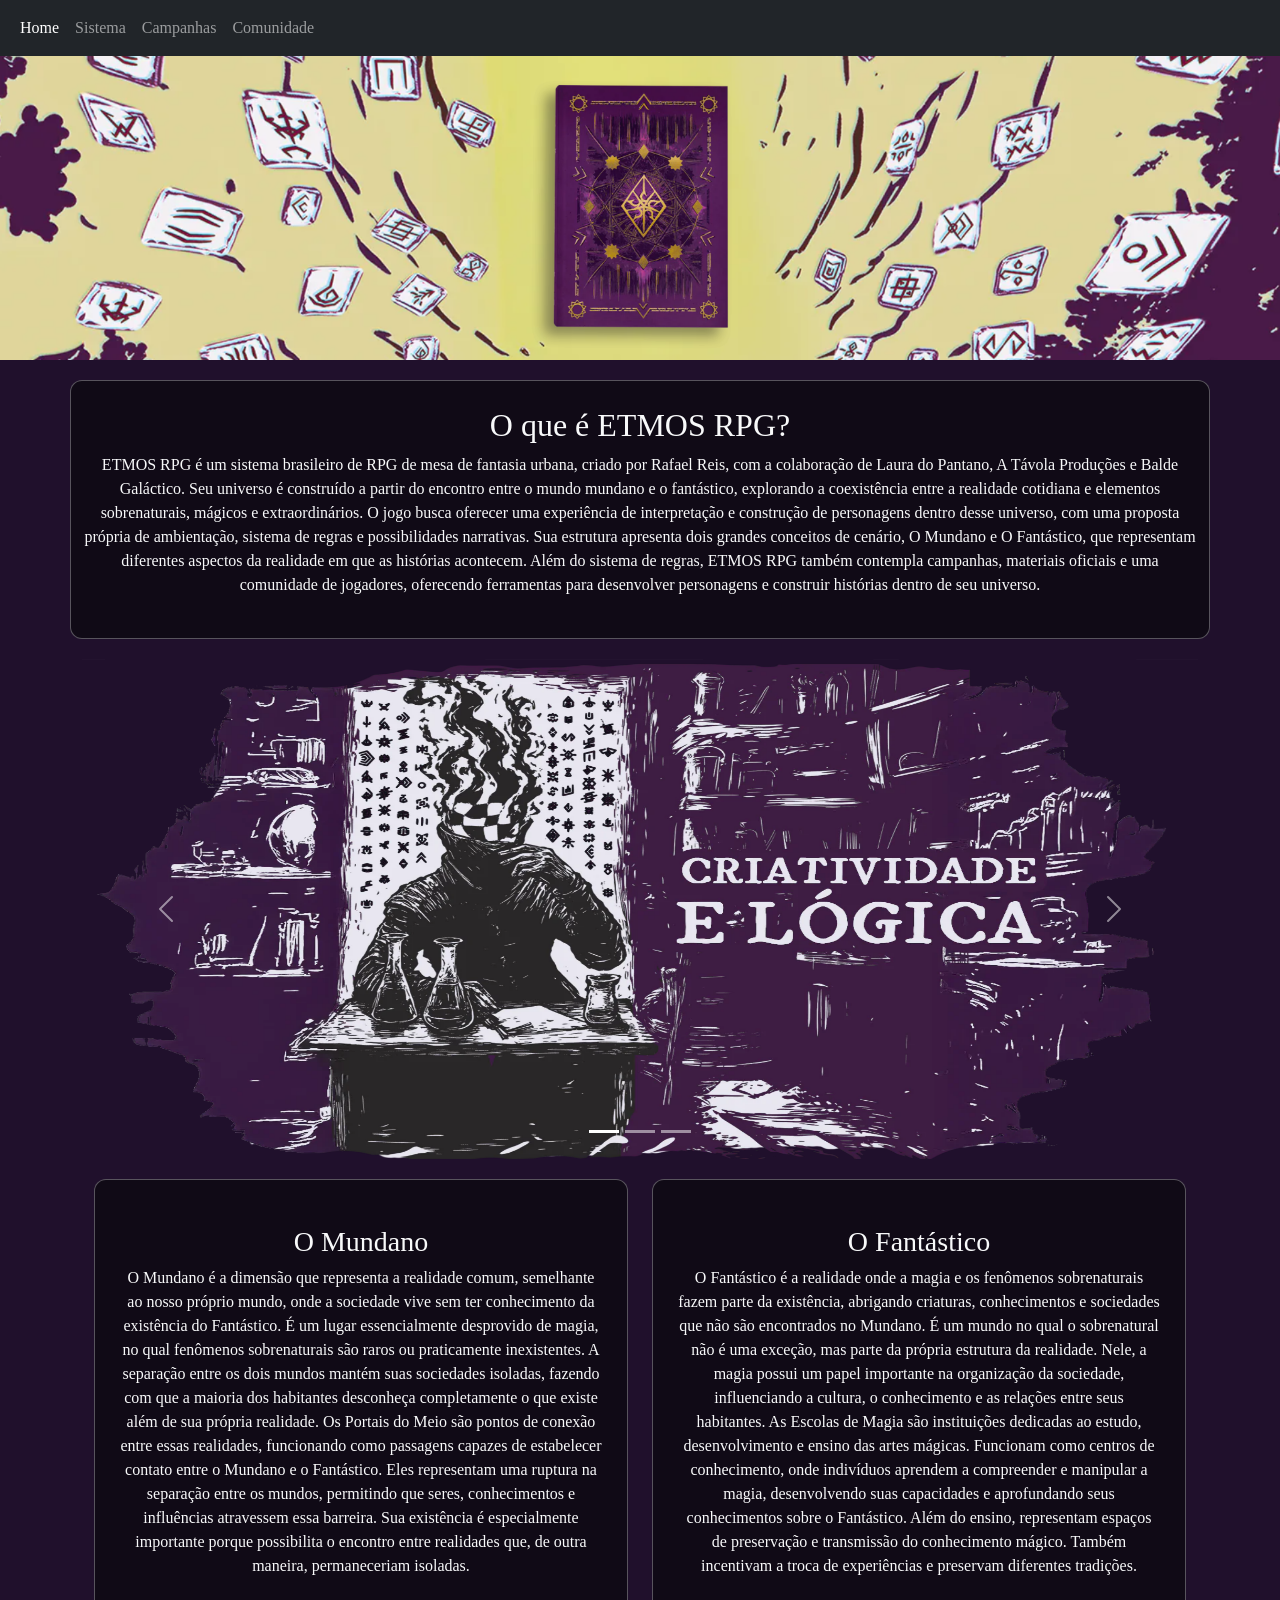
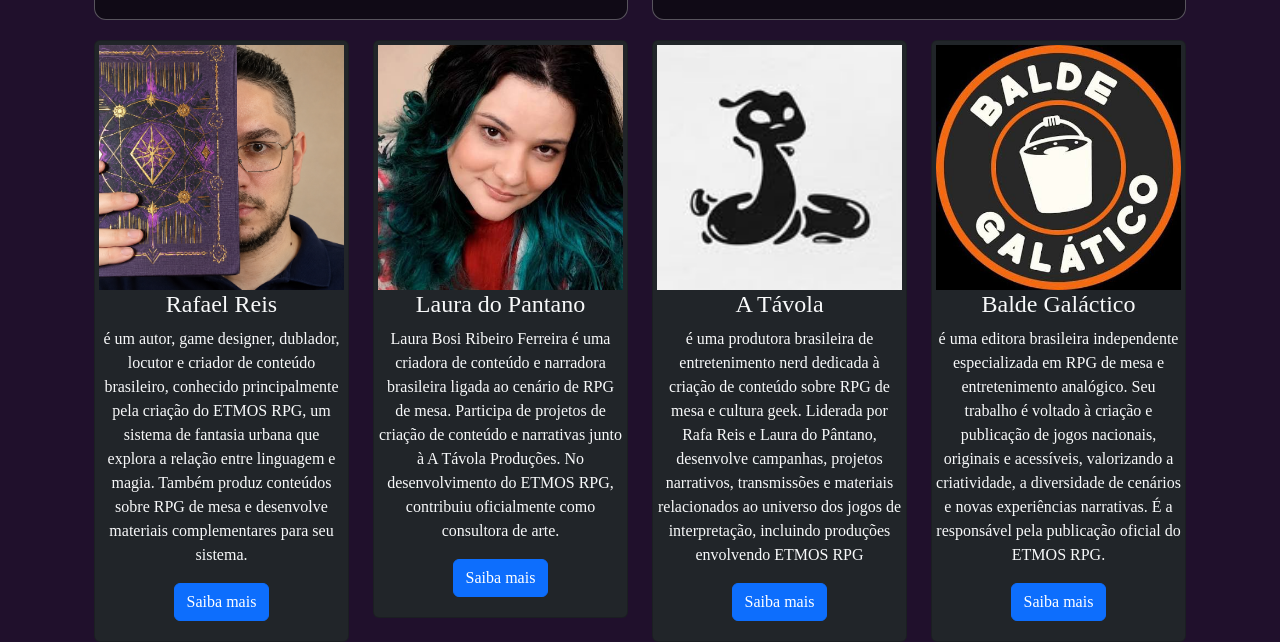
<file: index.html>
<!DOCTYPE html>
<html lang="pt-br">
<head>
    <meta charset="UTF-8">
    <meta name="viewport" content="width=device-width, initial-scale=1.0">
    <link rel="stylesheet" href="estilos.css">
    <link href="https://cdn.jsdelivr.net/npm/bootstrap@5.0.2/dist/css/bootstrap.min.css" rel="stylesheet" integrity="sha384-EVSTQN3/azprG1Anm3QDgpJLIm9Nao0Yz1ztcQTwFspd3yD65VohhpuuCOmLASjC" crossorigin="anonymous">
    <title>ETMOS RPG</title>
</head>
<body>
        <div class="row">
            <div class="col-lg-12">
                <nav class="navbar navbar-expand-lg navbar-dark bg-dark">
                <div class="container-fluid">
                    <button class="navbar-toggler" type="button" data-bs-toggle="collapse" data-bs-target="#navbarNav" aria-controls="navbarNav" aria-expanded="false" aria-label="Toggle navigation">
                    <span class="navbar-toggler-icon"></span>
                    </button>
                    <div class="collapse navbar-collapse" id="navbarNav">
                    <ul class="navbar-nav">
                        <li class="nav-item">
                        <a class="nav-link active" aria-current="page" href="index.html">Home</a>
                        </li>
                        <li class="nav-item">
                        <a class="nav-link" href="sistema.html">Sistema</a>
                        </li>
                        <li class="nav-item">
                        <a class="nav-link" href="campanhas.html">Campanhas</a>
                        </li>
                        <li class="nav-item">
                        <a class="nav-link" target="blank" href="https://linktr.ee/atavolaproducoes?utm_source=ig&utm_medium=social&utm_content=link_in_bio&fbclid=PAZXh0bgNhZW0CMTEAcGRvZgJzcnRjBmFwcF9pZA85MzY2MTk3NDMzOTI0NTkAAaflYUPdsLRmJkr8NF0t6etiafE5F44L1xxMSnUgnW7SKEpLTxV7tzcMlCrA4Q_aem_x2dKcvLzivWH_lU33C-yGw">Comunidade</a>
                        </li>
                        
                    </ul>
                    </div>
                </div>
                </nav>
            </div>
        </div>

        <div class="imagem-topo">
            <img src="img/etmos_wide.png" class="imgCentro" alt="ETMOS RPG">
        </div>

        <div class="container text-center">
        <div class="row">
            <div class="col-md-12 text-light caixa-texto">
            <div class="col-md-12 text-light">
                <h2>O que é ETMOS RPG?</h2>
                <p>ETMOS RPG é um sistema brasileiro de RPG de mesa de fantasia urbana, criado por Rafael Reis, com a colaboração de Laura do Pantano, A Távola Produções e Balde Galáctico. Seu universo é construído a partir do encontro entre o mundo mundano e o fantástico, explorando a coexistência entre a realidade cotidiana e elementos sobrenaturais, mágicos e extraordinários.
                O jogo busca oferecer uma experiência de interpretação e construção de personagens dentro desse universo, com uma proposta própria de ambientação, sistema de regras e possibilidades narrativas. Sua estrutura apresenta dois grandes conceitos de cenário, O Mundano e O Fantástico, que representam diferentes aspectos da realidade em que as histórias acontecem.
                Além do sistema de regras, ETMOS RPG também contempla campanhas, materiais oficiais e uma comunidade de jogadores, oferecendo ferramentas para desenvolver personagens e construir histórias dentro de seu universo.</p>
            </div>
            </div>
        </div>

        <div class="row">
            <div class="col-lg-12">
                <div id="carouselExampleCaptions" class="carousel slide" data-bs-ride="carousel">
                <div class="carousel-indicators">
                    <button type="button" data-bs-target="#carouselExampleCaptions" data-bs-slide-to="0" class="active" aria-current="true" aria-label="Slide 1"></button>
                    <button type="button" data-bs-target="#carouselExampleCaptions" data-bs-slide-to="1" aria-label="Slide 2"></button>
                    <button type="button" data-bs-target="#carouselExampleCaptions" data-bs-slide-to="2" aria-label="Slide 3"></button>
                </div>
                <div class="carousel-inner">
                    <div class="carousel-item active">
                    <img src="img/criatividade.webp" class="d-block w-100" alt="...">
                    </div>
                    <div class="carousel-item">
                    <img src="img/portais.webp" class="d-block w-100" alt="...">
                    </div>
                    <div class="carousel-item">
                    <img src="img/emocao.webp" class="d-block w-100" alt="...">
                    </div>
                </div>
                <button class="carousel-control-prev" type="button" data-bs-target="#carouselExampleCaptions" data-bs-slide="prev">
                    <span class="carousel-control-prev-icon" aria-hidden="true"></span>
                    <span class="visually-hidden">Previous</span>
                </button>
                <button class="carousel-control-next" type="button" data-bs-target="#carouselExampleCaptions" data-bs-slide="next">
                    <span class="carousel-control-next-icon" aria-hidden="true"></span>
                    <span class="visually-hidden">Next</span>
                </button>
                </div>
            </div>
        </div>

        <div class="container text-center text-priority">
        <div class="row">
            <div class="col-lg-6 text-light">
                <div class="col-lg-12 text-light caixa-texto">
                <h3>O Mundano</h3>
                <p>O Mundano é a dimensão que representa a realidade comum, semelhante ao nosso próprio mundo, onde a sociedade vive sem ter conhecimento da existência do Fantástico. É um lugar essencialmente desprovido de magia, no qual fenômenos sobrenaturais são raros ou praticamente inexistentes. A separação entre os dois mundos mantém suas sociedades isoladas, fazendo com que a maioria dos habitantes desconheça completamente o que existe além de sua própria realidade.
                Os Portais do Meio são pontos de conexão entre essas realidades, funcionando como passagens capazes de estabelecer contato entre o Mundano e o Fantástico. Eles representam uma ruptura na separação entre os mundos, permitindo que seres, conhecimentos e influências atravessem essa barreira. Sua existência é especialmente importante porque possibilita o encontro entre realidades que, de outra maneira, permaneceriam isoladas.</p>
                </div>
            </div>

            <div class="col-lg-6 text-light">
                <div class="col-lg-12 text-light caixa-texto">
                <h3>O Fantástico</h3>
                <p>O Fantástico é a realidade onde a magia e os fenômenos sobrenaturais fazem parte da existência, abrigando criaturas, conhecimentos e sociedades que não são encontrados no Mundano. É um mundo no qual o sobrenatural não é uma exceção, mas parte da própria estrutura da realidade. Nele, a magia possui um papel importante na organização da sociedade, influenciando a cultura, o conhecimento e as relações entre seus habitantes.
                As Escolas de Magia são instituições dedicadas ao estudo, desenvolvimento e ensino das artes mágicas. Funcionam como centros de conhecimento, onde indivíduos aprendem a compreender e manipular a magia, desenvolvendo suas capacidades e aprofundando seus conhecimentos sobre o Fantástico. Além do ensino, representam espaços de preservação e transmissão do conhecimento mágico. Também incentivam a troca de experiências e preservam diferentes tradições.</p>
                </div>
            </div>
        </div>

        <div class="row">
            <div class="col-lg-3 col-md-6">
                <div class="card img-thumbnail text-center bg-dark text-light">
                    <img src="img/rafa_reis.png">
                    <h4>Rafael Reis</h4>
                    <p>é um autor, game designer, dublador, locutor e criador de conteúdo brasileiro, conhecido principalmente pela criação do ETMOS RPG, um sistema de fantasia urbana que explora a relação entre linguagem e magia. Também produz conteúdos sobre RPG de mesa e desenvolve materiais complementares para seu sistema.</p>
                    <p><a class="btn btn-primary" target="_blank" href="https://www.instagram.com/mestrerafareis/">Saiba mais</a></p>
                </div>
            </div>

            <div class="col-lg-3 col-md-6">
                <div class="card img-thumbnail text-center bg-dark text-light">
                    <img src="img/laura_do_pantano.jpg">
                    <h4>Laura do Pantano</h4>
                    <p>Laura Bosi Ribeiro Ferreira é uma criadora de conteúdo e narradora brasileira ligada ao cenário de RPG de mesa. Participa de projetos de criação de conteúdo e narrativas junto à A Távola Produções. No desenvolvimento do ETMOS RPG, contribuiu oficialmente como consultora de arte.</p>
                    <p><a class="btn btn-primary" target="_blank" href="https://www.instagram.com/lauradopantano/">Saiba mais</a></p>
                </div>
            </div>

            <div class="col-lg-3 col-md-6">
                <div class="card img-thumbnail text-center bg-dark text-light">
                    <img src="img/tavola.jpg">
                    <h4>A Távola</h4>
                    <p>é uma produtora brasileira de entretenimento nerd dedicada à criação de conteúdo sobre RPG de mesa e cultura geek. Liderada por Rafa Reis e Laura do Pântano, desenvolve campanhas, projetos narrativos, transmissões e materiais relacionados ao universo dos jogos de interpretação, incluindo produções envolvendo ETMOS RPG</p>
                    <p><a class="btn btn-primary" target="_blank" href="https://www.instagram.com/atavolaprods/">Saiba mais</a></p>
                </div>
            </div>

            <div class="col-lg-3 col-md-6">
                <div class="card img-thumbnail text-center bg-dark text-light">
                    <img src="img/balde_galactico.jpg">
                    <h4>Balde Galáctico</h4>
                    <p>é uma editora brasileira independente especializada em RPG de mesa e entretenimento analógico. Seu trabalho é voltado à criação e publicação de jogos nacionais, originais e acessíveis, valorizando a criatividade, a diversidade de cenários e novas experiências narrativas. É a responsável pela publicação oficial do ETMOS RPG.</p>
                    <p><a class="btn btn-primary" target="_blank" href="https://www.instagram.com/baldegalactico/">Saiba mais</a></p>
                </div>
            </div>
        </div>

    </div>

    

    <script src="https://cdn.jsdelivr.net/npm/bootstrap@5.0.2/dist/js/bootstrap.bundle.min.js" integrity="sha384-MrcW6ZMFYlzcLA8Nl+NtUVF0sA7MsXsP1UyJoMp4YLEuNSfAP+JcXn/tWtIaxVXM" crossorigin="anonymous"></script>
</body>
</html>
</file>
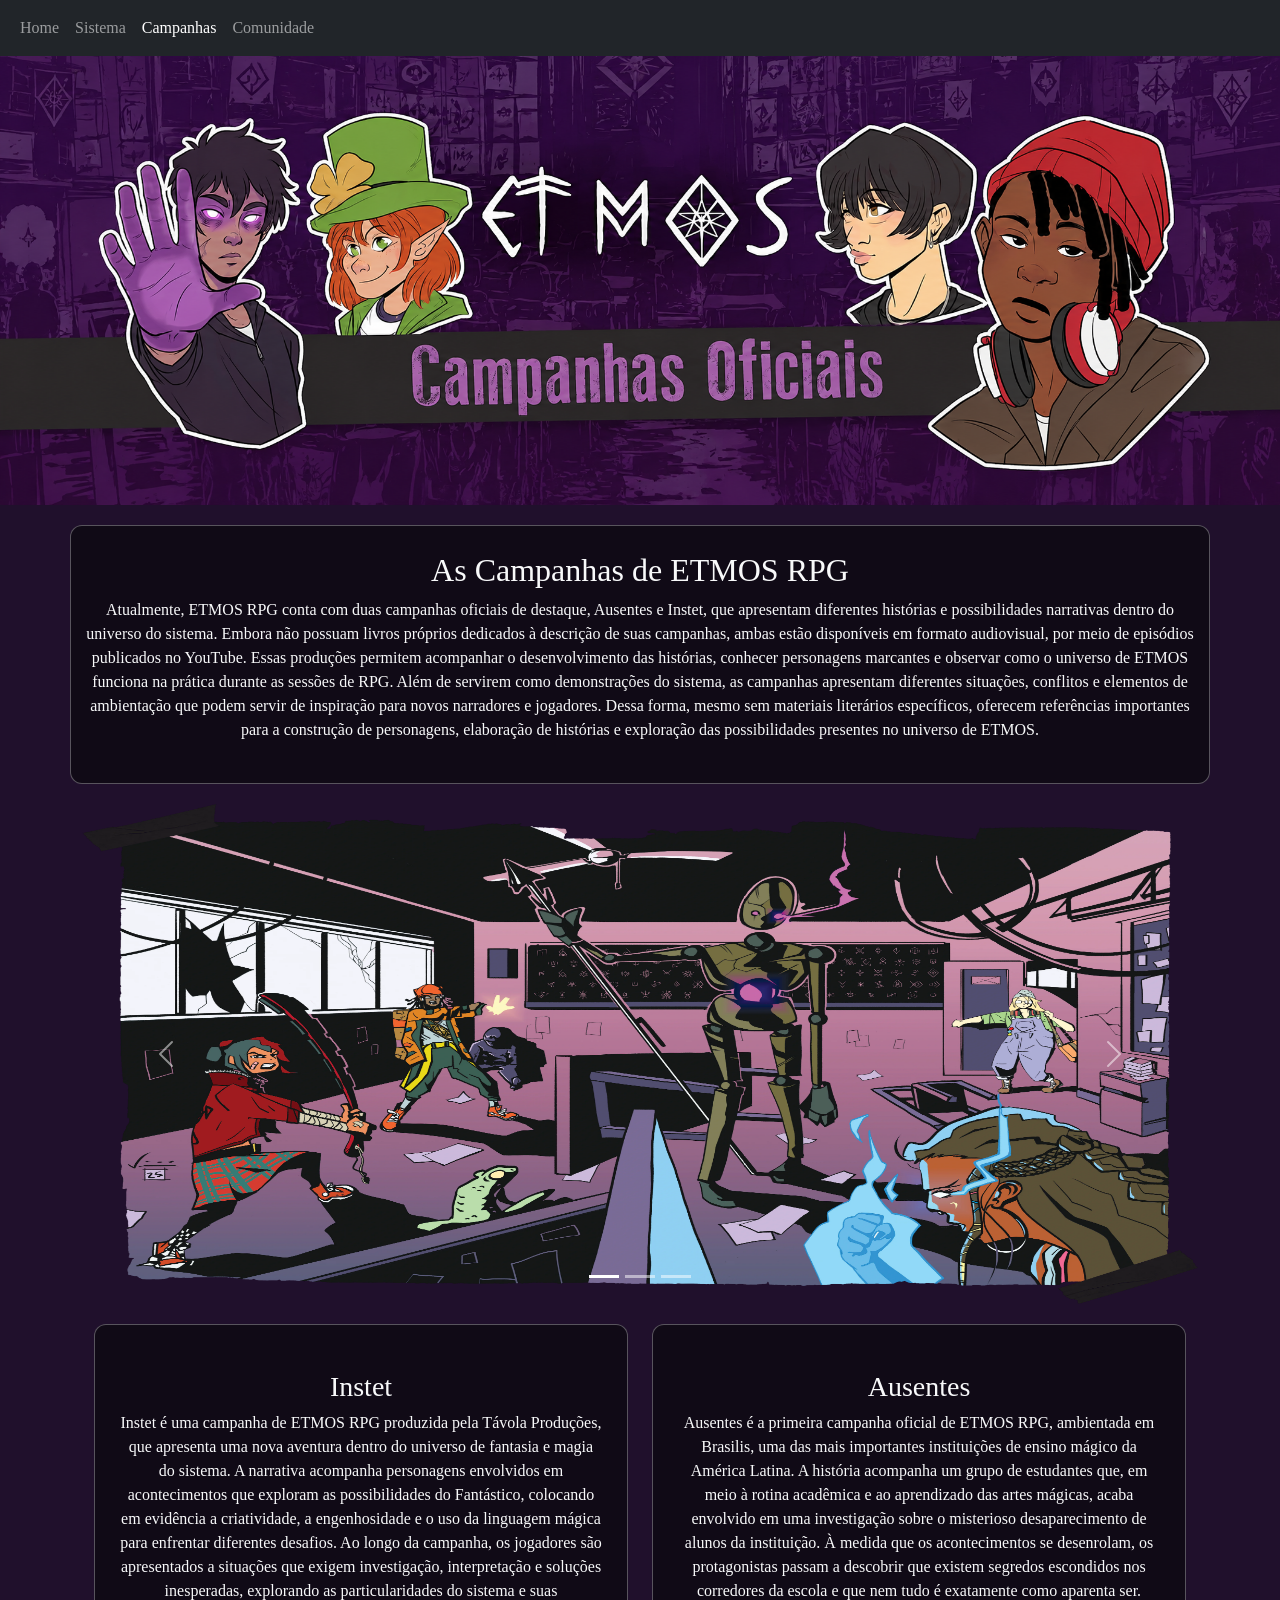
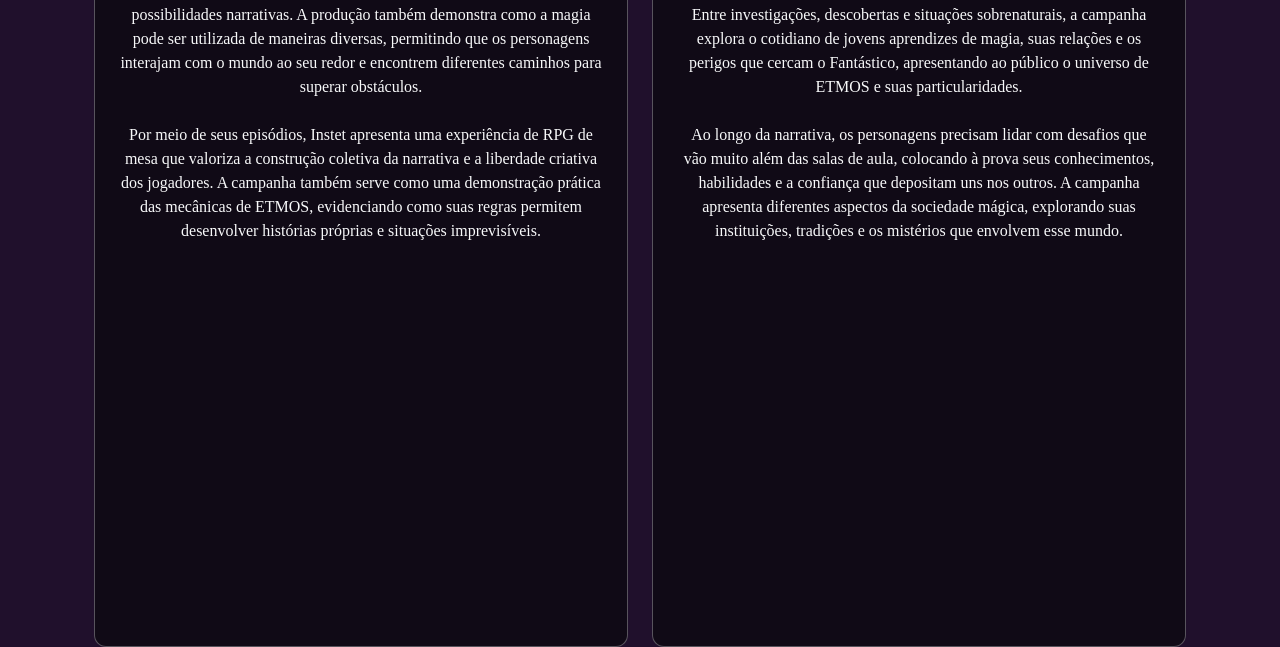
<file: campanhas.html>
<!DOCTYPE html>
<html lang="pt-br">
<head>
    <meta charset="UTF-8">
    <meta name="viewport" content="width=device-width, initial-scale=1.0">
    <link rel="stylesheet" href="estilos.css">
    <link href="https://cdn.jsdelivr.net/npm/bootstrap@5.0.2/dist/css/bootstrap.min.css" rel="stylesheet" integrity="sha384-EVSTQN3/azprG1Anm3QDgpJLIm9Nao0Yz1ztcQTwFspd3yD65VohhpuuCOmLASjC" crossorigin="anonymous">
    <title>Campanhas Oficiais</title>
</head>
<body>
        <div class="row">
            <div class="col-lg-12">
                <nav class="navbar navbar-expand-lg navbar-dark bg-dark">
                <div class="container-fluid">
                    <button class="navbar-toggler" type="button" data-bs-toggle="collapse" data-bs-target="#navbarNav" aria-controls="navbarNav" aria-expanded="false" aria-label="Toggle navigation">
                    <span class="navbar-toggler-icon"></span>
                    </button>
                    <div class="collapse navbar-collapse" id="navbarNav">
                    <ul class="navbar-nav">
                        <li class="nav-item">
                        <a class="nav-link" href="index.html">Home</a>
                        </li>
                        <li class="nav-item">
                        <a class="nav-link" href="sistema.html">Sistema</a>
                        </li>
                        <li class="nav-item">
                        <a class="nav-link active" aria-current="page" href="campanhas.html">Campanhas</a>
                        </li>
                        <li class="nav-item">
                        <a class="nav-link" target="blank" href="https://linktr.ee/atavolaproducoes?utm_source=ig&utm_medium=social&utm_content=link_in_bio&fbclid=PAZXh0bgNhZW0CMTEAcGRvZgJzcnRjBmFwcF9pZA85MzY2MTk3NDMzOTI0NTkAAaflYUPdsLRmJkr8NF0t6etiafE5F44L1xxMSnUgnW7SKEpLTxV7tzcMlCrA4Q_aem_x2dKcvLzivWH_lU33C-yGw">Comunidade</a>
                        </li>
                        
                    </ul>
                    </div>
                </div>
                </nav>
            </div>
        </div>

        <div class="imagem-topo">
            <img src="img/banner_campanhas.png" class="imgCentro" alt="ETMOS RPG">
        </div>

        <div class="container text-center">
        <div class="row">
            <div class="col-md-12 text-light caixa-texto">
            <div class="col-md-12 text-light">
                <h2>As Campanhas de ETMOS RPG</h2>
                <p>Atualmente, ETMOS RPG conta com duas campanhas oficiais de destaque, Ausentes e Instet, que apresentam diferentes histórias e possibilidades narrativas dentro do universo do sistema. Embora não possuam livros próprios dedicados à descrição de suas campanhas, ambas estão disponíveis em formato audiovisual, por meio de episódios publicados no YouTube. Essas produções permitem acompanhar o desenvolvimento das histórias, conhecer personagens marcantes e observar como o universo de ETMOS funciona na prática durante as sessões de RPG. Além de servirem como demonstrações do sistema, as campanhas apresentam diferentes situações, conflitos e elementos de ambientação que podem servir de inspiração para novos narradores e jogadores. Dessa forma, mesmo sem materiais literários específicos, oferecem referências importantes para a construção de personagens, elaboração de histórias e exploração das possibilidades presentes no universo de ETMOS.</p>
            </div>
            </div>
        </div>

        <div class="row">
            <div class="col-lg-12">
                <div id="carouselExampleCaptions" class="carousel slide" data-bs-ride="carousel">
                <div class="carousel-indicators">
                    <button type="button" data-bs-target="#carouselExampleCaptions" data-bs-slide-to="0" class="active" aria-current="true" aria-label="Slide 1"></button>
                    <button type="button" data-bs-target="#carouselExampleCaptions" data-bs-slide-to="1" aria-label="Slide 2"></button>
                    <button type="button" data-bs-target="#carouselExampleCaptions" data-bs-slide-to="2" aria-label="Slide 3"></button>
                </div>
                <div class="carousel-inner">
                    <div class="carousel-item active">
                    <img src="img/luta.webp" class="d-block w-100" alt="...">
                    </div>
                    <div class="carousel-item">
                    <img src="img/nativo_arcano.webp" class="d-block w-100" alt="...">
                    </div>
                    <div class="carousel-item">
                    <img src="img/grupo.webp" class="d-block w-100" alt="...">
                    </div>
                </div>
                <button class="carousel-control-prev" type="button" data-bs-target="#carouselExampleCaptions" data-bs-slide="prev">
                    <span class="carousel-control-prev-icon" aria-hidden="true"></span>
                    <span class="visually-hidden">Previous</span>
                </button>
                <button class="carousel-control-next" type="button" data-bs-target="#carouselExampleCaptions" data-bs-slide="next">
                    <span class="carousel-control-next-icon" aria-hidden="true"></span>
                    <span class="visually-hidden">Next</span>
                </button>
                </div>
            </div>
        </div>

        <div class="container text-center text-priority">
        <div class="row">
            <div class="col-lg-6 text-light">
                <div class="col-lg-12 text-light caixa-texto">
                <h3>Instet</h3>
                <p>Instet é uma campanha de ETMOS RPG produzida pela Távola Produções, que apresenta uma nova aventura dentro do universo de fantasia e magia do sistema. A narrativa acompanha personagens envolvidos em acontecimentos que exploram as possibilidades do Fantástico, colocando em evidência a criatividade, a engenhosidade e o uso da linguagem mágica para enfrentar diferentes desafios. Ao longo da campanha, os jogadores são apresentados a situações que exigem investigação, interpretação e soluções inesperadas, explorando as particularidades do sistema e suas possibilidades narrativas. A produção também demonstra como a magia pode ser utilizada de maneiras diversas, permitindo que os personagens interajam com o mundo ao seu redor e encontrem diferentes caminhos para superar obstáculos.
                <br><br>Por meio de seus episódios, Instet apresenta uma experiência de RPG de mesa que valoriza a construção coletiva da narrativa e a liberdade criativa dos jogadores. A campanha também serve como uma demonstração prática das mecânicas de ETMOS, evidenciando como suas regras permitem desenvolver histórias próprias e situações imprevisíveis. 
                </p>
                <iframe class="video-responsivo" width="560" height="315" src="https://www.youtube.com/embed/6I_y3oq9mxE?si=IQlzBKzbHXANs7ai" title="YouTube video player" frameborder="0" allow="accelerometer; autoplay; clipboard-write; encrypted-media; gyroscope; picture-in-picture; web-share" referrerpolicy="strict-origin-when-cross-origin" allowfullscreen></iframe>
                </div>
            </div>

            <div class="col-lg-6 text-light">
                <div class="col-lg-12 text-light caixa-texto">
                    <h3>Ausentes</h3>
                        <p>Ausentes é a primeira campanha oficial de ETMOS RPG, ambientada em Brasilis, uma das mais importantes instituições de ensino mágico da América Latina. A história acompanha um grupo de estudantes que, em meio à rotina acadêmica e ao aprendizado das artes mágicas, acaba envolvido em uma investigação sobre o misterioso desaparecimento de alunos da instituição. À medida que os acontecimentos se desenrolam, os protagonistas passam a descobrir que existem segredos escondidos nos corredores da escola e que nem tudo é exatamente como aparenta ser. Entre investigações, descobertas e situações sobrenaturais, a campanha explora o cotidiano de jovens aprendizes de magia, suas relações e os perigos que cercam o Fantástico, apresentando ao público o universo de ETMOS e suas particularidades.
                        <br><br>Ao longo da narrativa, os personagens precisam lidar com desafios que vão muito além das salas de aula, colocando à prova seus conhecimentos, habilidades e a confiança que depositam uns nos outros. A campanha apresenta diferentes aspectos da sociedade mágica, explorando suas instituições, tradições e os mistérios que envolvem esse mundo.
                        </p>
                        <iframe class="video-responsivo" width="560" height="315" src="https://www.youtube.com/embed/le3t5DXqrZ8?si=36g8q8fsLM0xEB4v" title="YouTube video player" frameborder="0" allow="accelerometer; autoplay; clipboard-write; encrypted-media; gyroscope; picture-in-picture; web-share" referrerpolicy="strict-origin-when-cross-origin" allowfullscreen></iframe>
                </div>
            </div>
        </div>
    

    <script src="https://cdn.jsdelivr.net/npm/bootstrap@5.0.2/dist/js/bootstrap.bundle.min.js" integrity="sha384-MrcW6ZMFYlzcLA8Nl+NtUVF0sA7MsXsP1UyJoMp4YLEuNSfAP+JcXn/tWtIaxVXM" crossorigin="anonymous"></script>
</body>
</html>
</file>
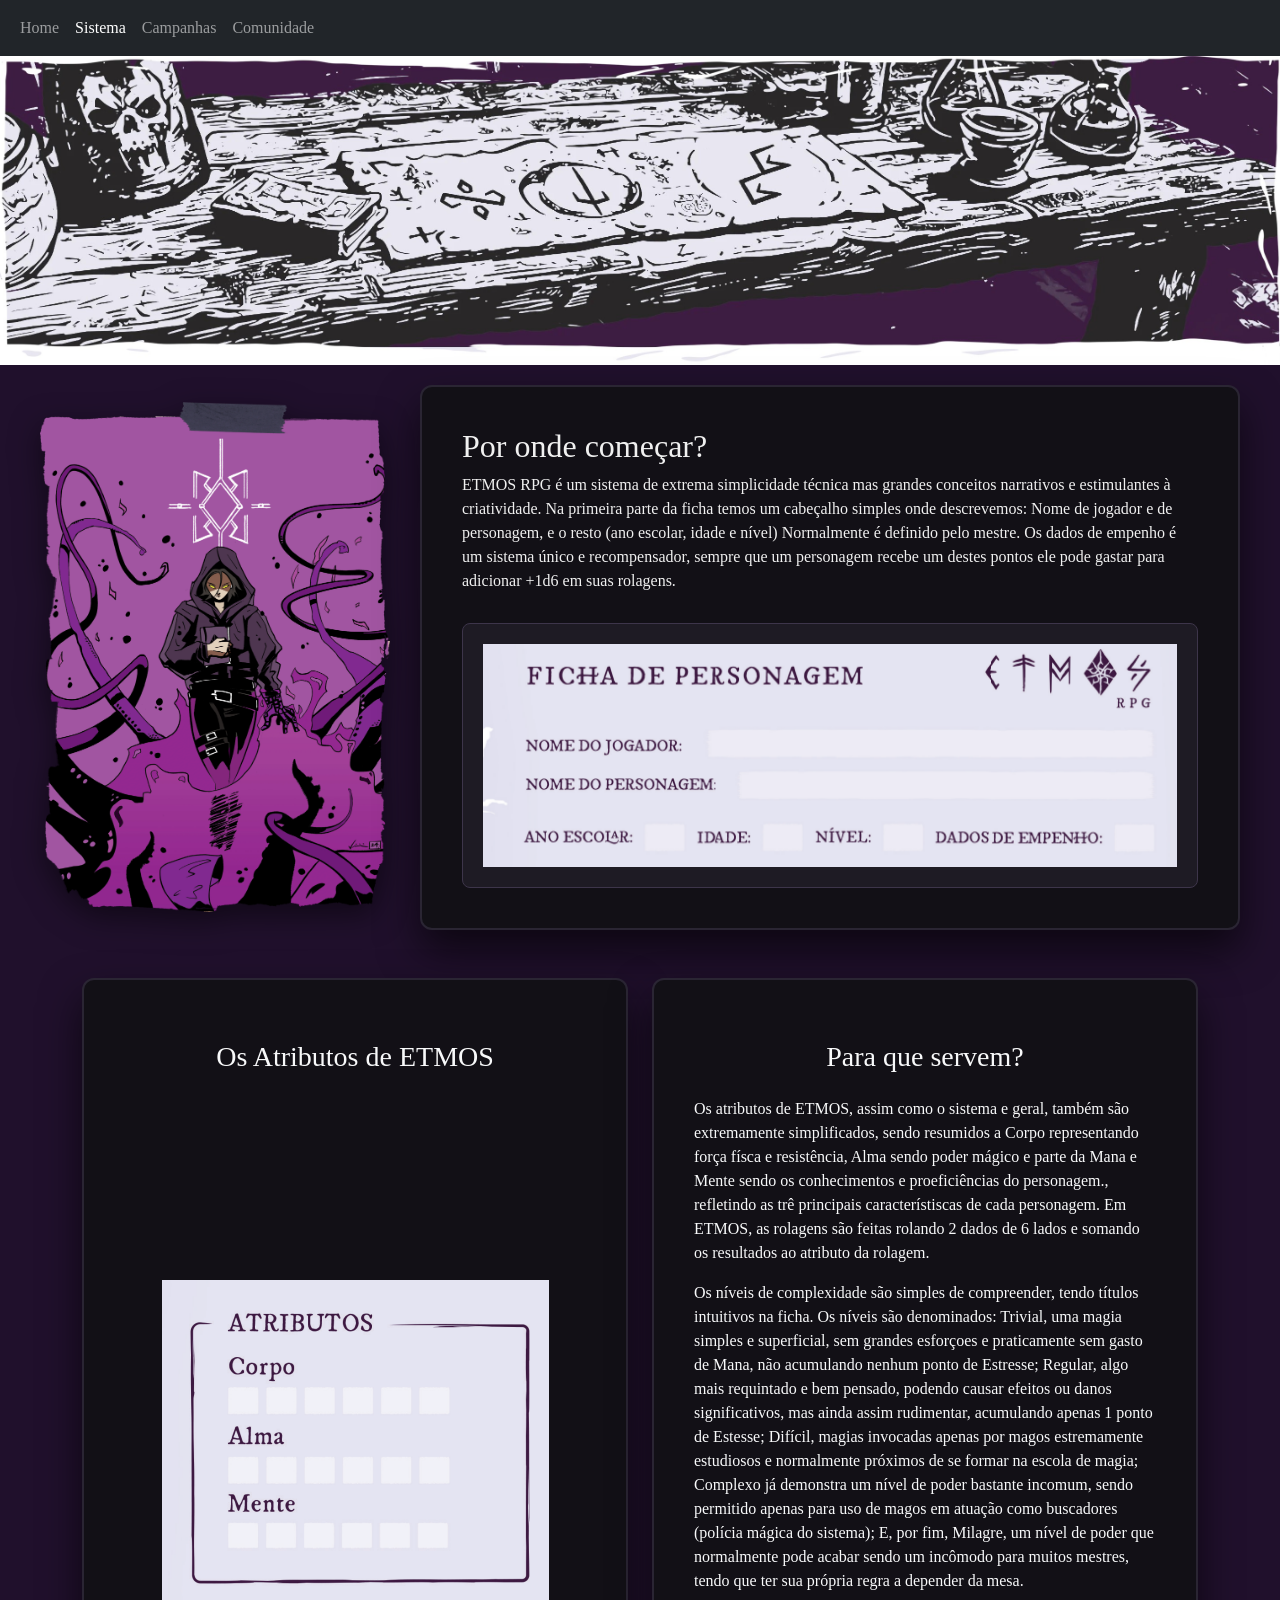
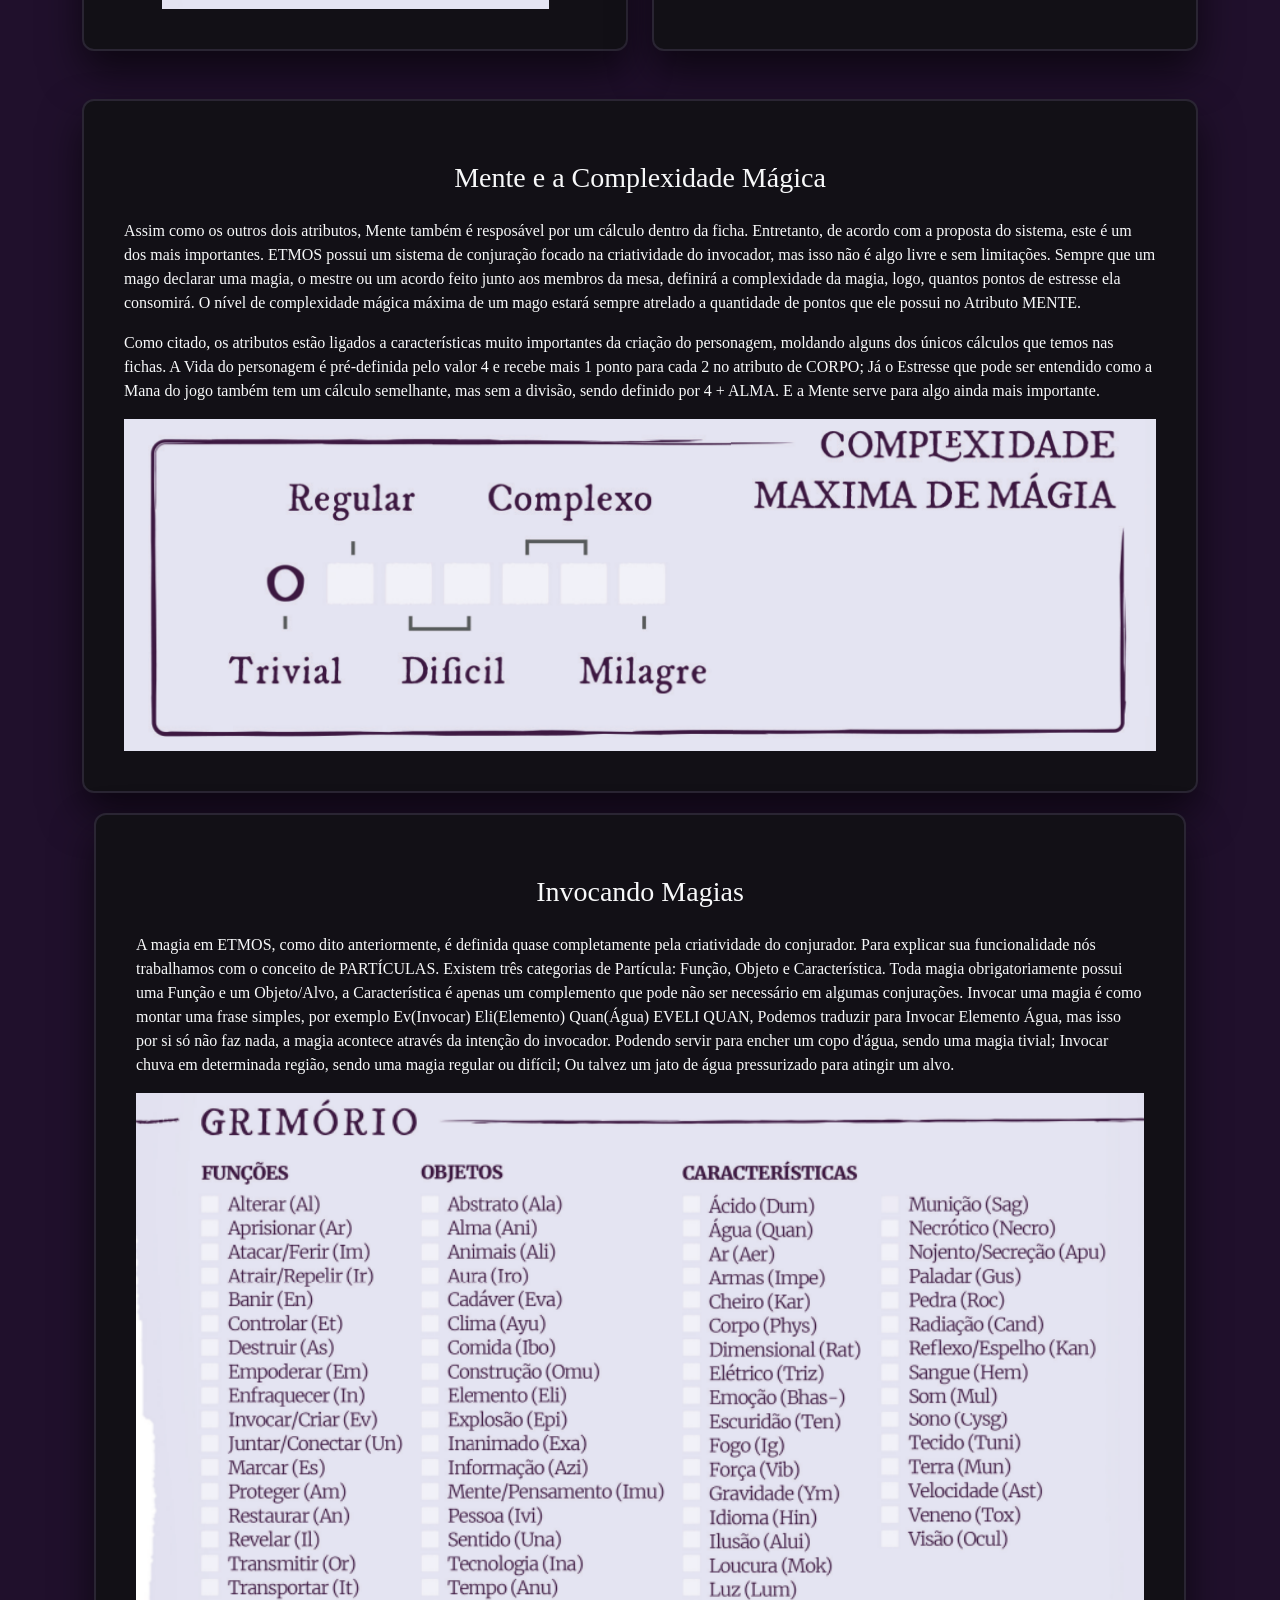
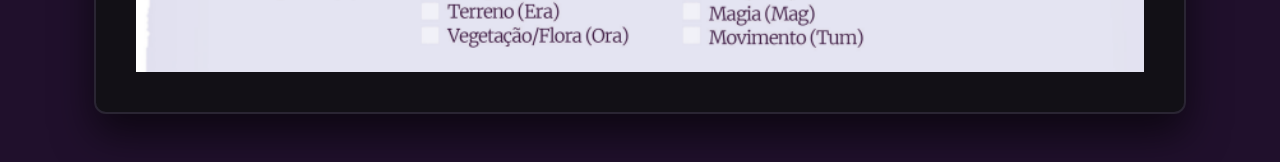
<file: sistema.html>
<!DOCTYPE html>
<html lang="pt-br">
<head>
    <meta charset="UTF-8">
    <meta name="viewport" content="width=device-width, initial-scale=1.0">
    <link rel="stylesheet" href="estilos.css">
    <link href="https://cdn.jsdelivr.net/npm/bootstrap@5.0.2/dist/css/bootstrap.min.css" rel="stylesheet" integrity="sha384-EVSTQN3/azprG1Anm3QDgpJLIm9Nao0Yz1ztcQTwFspd3yD65VohhpuuCOmLASjC" crossorigin="anonymous">
    <title>Como Jogar?</title>
</head>
<body>
        <div class="row">
            <div class="col-lg-12">
                <nav class="navbar navbar-expand-lg navbar-dark bg-dark">
                <div class="container-fluid">
                    <button class="navbar-toggler" type="button" data-bs-toggle="collapse" data-bs-target="#navbarNav" aria-controls="navbarNav" aria-expanded="false" aria-label="Toggle navigation">
                    <span class="navbar-toggler-icon"></span>
                    </button>
                    <div class="collapse navbar-collapse" id="navbarNav">
                    <ul class="navbar-nav">
                        <li class="nav-item">
                        <a class="nav-link" href="index.html">Home</a>
                        </li>
                        <li class="nav-item">
                        <a class="nav-link active" aria-current="page" href="sistema.html">Sistema</a>
                        </li>
                        <li class="nav-item">
                        <a class="nav-link" href="campanhas.html">Campanhas</a>
                        </li>
                        <li class="nav-item">
                        <a class="nav-link" target="blank" href="https://linktr.ee/atavolaproducoes?utm_source=ig&utm_medium=social&utm_content=link_in_bio&fbclid=PAZXh0bgNhZW0CMTEAcGRvZgJzcnRjBmFwcF9pZA85MzY2MTk3NDMzOTI0NTkAAaflYUPdsLRmJkr8NF0t6etiafE5F44L1xxMSnUgnW7SKEpLTxV7tzcMlCrA4Q_aem_x2dKcvLzivWH_lU33C-yGw">Comunidade</a>
                        </li>
                        
                    </ul>
                    </div>
                </div>
                </nav>
            </div>
        </div>

        <div class="imagem-topo">
            <img src="img/mesa_encantamento.jpg" class="imgCentro" alt="ETMOS RPG">
        </div>


        <div class="secao-sistema">
            <div class="coluna-bruxa">
             <img src="img/bruxa_roxa.webp" alt="Bruxa Roxa" class="img-bruxa-real">
            </div>


                <div class="caixa-conteudo">
                    <h2 class="titulo-secao">Por onde começar?</h2>
                        <p class="texto-descricao">
                            ETMOS RPG é um sistema de extrema simplicidade técnica mas grandes conceitos narrativos e estimulantes à criatividade. Na primeira parte da ficha temos um cabeçalho simples onde descrevemos: Nome de jogador e de personagem, e o resto (ano escolar, idade e nível) Normalmente é definido pelo mestre. Os dados de empenho é um sistema único e recompensador, sempre que um personagem recebe um destes pontos ele pode gastar para adicionar +1d6 em suas rolagens.
                        </p>

        
                    <div class="container-ficha">
                        <img src="img/cabecalho_ficha.png" alt="Cabeçalho da Ficha" class="cabecalho-ficha">
                    </div>
                </div>
        </div>           

        <div class="container text-center my-5">
            <div class="row g-4 align-items-stretch"> 

                
                <div class="col-xl-6">
                    <div class="caixa-conteudo h-100 d-flex flex-column justify-content-between">
                        <h3 class="text-light mb-4">Os Atributos de ETMOS</h3>
                        
                        <div class="container-atributos mx-auto">
                            <img src="img/caixa_atributos.png" alt="Atributos de Etmos" class="img-fluid img-atributos">
                        </div>
                    </div>
                </div>

                
                <div class="col-xl-6">
                    <div class="caixa-conteudo h-100 text-start">
                        <h3 class="text-light text-center mb-4">Para que servem?</h3>
                        <p class="text-light">
                        Os atributos de ETMOS, assim como o sistema e geral, também são extremamente simplificados, sendo resumidos a Corpo representando força físca e resistência, Alma sendo poder mágico e parte da Mana e Mente sendo os conhecimentos e proeficiências do personagem., refletindo as trê principais característiscas de cada personagem. Em ETMOS, as rolagens são feitas rolando 2 dados de 6 lados e somando os resultados ao atributo da rolagem.    
                        </p>
                        <p class="text-light">
                        Os níveis de complexidade são simples de compreender, tendo títulos intuitivos na ficha. Os níveis são denominados: Trivial, uma magia simples e superficial, sem grandes esforçoes e praticamente sem gasto de Mana, não acumulando nenhum ponto de Estresse; Regular, algo mais requintado e bem pensado, podendo causar efeitos ou danos significativos, mas ainda assim rudimentar, acumulando apenas 1 ponto de Estesse; Difícil, magias invocadas apenas por magos estremamente estudiosos e normalmente próximos de se formar na escola de magia; Complexo já demonstra um nível de poder bastante incomum, sendo permitido apenas para uso de magos em atuação como buscadores (polícia mágica do sistema); E, por fim, Milagre, um nível de poder que normalmente pode acabar sendo um incômodo para muitos mestres, tendo que ter sua própria regra a depender da mesa. 
                        </p>
                    </div>
                </div>

            </div>
        </div>

        <div class="container text-center my-5">
            <div class="row g-4 align-items-stretch"> 
                
                <div class="col-md-12">
                    <div class="caixa-conteudo h-100 text-start">
                        <h3 class="text-light text-center mb-4">Mente e a Complexidade Mágica</h3>
                        <p class="text-light">
                        Assim como os outros dois atributos, Mente também é resposável por um cálculo dentro da ficha. Entretanto, de acordo com a proposta do sistema, este é um dos mais importantes. ETMOS possui um sistema de conjuração focado na criatividade do invocador, mas isso não é algo livre e sem limitações. Sempre que um mago declarar uma magia, o mestre ou um acordo feito junto aos membros da mesa, definirá a complexidade da magia, logo, quantos pontos de estresse ela consomirá. O nível de complexidade mágica máxima de um mago estará sempre atrelado a quantidade de pontos que ele possui no Atributo MENTE.    
                        </p>
                        <p class="text-light">
                        Como citado, os atributos estão ligados a características muito importantes da criação do personagem, moldando alguns dos únicos cálculos que temos nas fichas. A Vida do personagem é pré-definida pelo valor 4 e recebe mais 1 ponto para cada 2 no atributo de CORPO; Já o Estresse que pode ser entendido como a Mana do jogo também tem um cálculo semelhante, mas sem a divisão, sendo definido por 4 + ALMA. E a Mente serve para algo ainda mais importante. 
                        </p>
                        <img src="img/complexidade.png" alt="Cabeçalho da Ficha" class="cabecalho-ficha">
                    </div>
                </div>
        </div>

        <div class="container secao-sistema">
            <div class="row">
                    <div class="col-xl-12">
                        <div class="caixa-conteudo h-100 text-start">
                            <h3 class="text-light text-center mb-4">Invocando Magias</h3>
                            <p class="text-light">
                            A magia em ETMOS, como dito anteriormente, é definida quase completamente pela criatividade do conjurador. Para explicar sua funcionalidade nós trabalhamos com o conceito de PARTÍCULAS. Existem três categorias de Partícula: Função, Objeto e Característica. Toda magia obrigatoriamente possui uma Função e um Objeto/Alvo, a Característica é apenas um complemento que pode não ser necessário em algumas conjurações. Invocar uma magia é como montar uma frase simples, por exemplo Ev(Invocar) Eli(Elemento) Quan(Água) EVELI QUAN, Podemos traduzir para Invocar Elemento Água, mas isso por si só não faz nada, a magia acontece através da intenção do invocador. Podendo servir para encher um copo d'água, sendo uma magia tivial; Invocar chuva em determinada região, sendo uma magia regular ou difícil; Ou talvez um jato de água pressurizado para atingir um alvo.
                            </p>
                            <img src="img/particulas_magicas.png" alt="Cabeçalho da Ficha" class="cabecalho-ficha">
                        </div>
                    </div>
            </div>
        </div>

        

    

    <script src="https://cdn.jsdelivr.net/npm/bootstrap@5.0.2/dist/js/bootstrap.bundle.min.js" integrity="sha384-MrcW6ZMFYlzcLA8Nl+NtUVF0sA7MsXsP1UyJoMp4YLEuNSfAP+JcXn/tWtIaxVXM" crossorigin="anonymous"></script>
</body>
</html>
</file>
<file: estilos.css>
.carousel img{
    height: 500px;
}

@media screen and (max-width: 768px){
    .carousel img{
        height: 300px;
    }
}

.carousel, .card, h3{
    margin-top: 20px !important;
}

body{
    background-color: rgb(32, 16, 44) !important;
}

h3, h4, p, a, h2{
    font-family: Georgia, 'Times New Roman', Times, serif;

}

#imgTopo{
    width: 100%;
}

.caixa-texto{
    background-color: rgba(15, 10, 20, 0.9);
    padding: 25px;
    border-radius: 12px;
    border: 1px solid rgba(255, 255, 255, 0.30);
    margin-top: 20px !important;
    opacity: 1;
}

.imgCentro {
    display: block;
    width: 100%;
    height: auto;
    margin: 0;
}

.navbar{
    height: 100%;
    width: 100%;
    float: left;
}

html, body {
    margin: 0;
    padding: 0;
    overflow-x: hidden;
}

.imagem-topo {
    width: 100%;
    margin: 0;
    padding: 0;
}

.secao-sistema {
    display: flex;
    align-items: stretch;
    gap: 30px; 
    max-width: 1200px;
    margin: 0 auto;
    position: relative;
}


.coluna-bruxa {
    flex: 0 0 350px; 
    display: flex;
    justify-content: center;
    align-items: center;
}

.img-bruxa-real {
    width: 100%;
    height: auto;
    object-fit: contain;
    filter: drop-shadow(0 10px 15px rgba(0,0,0,0.5));
}


.caixa-conteudo {
    flex: 1; 
    background-color: #121016; 
    border: 2px solid #2a2533;
    border-radius: 12px;
    padding: 40px;
    color: #f0f0f0;
    box-shadow: 0 20px 40px rgba(0,0,0,0.6);
    position: relative;
    z-index: 2;
}


.container-ficha {
    margin-top: 30px;
    background: #1e1b24;
    border-radius: 8px;
    padding: 20px;
    border: 1px solid #3d354a;
}

.cabecalho-ficha {
    width: 100%; 
    height: auto;
    display: block;
    object-fit: contain;
}


@media (max-width: 900px) {
    .secao-sistema {
        display: block; 
        position: relative;
        padding: 20px;
    }

    
    .coluna-bruxa {
        position: absolute;
        top: 0;
        left: 0;
        width: 100%;
        height: 100%;
        overflow: hidden;
        z-index: 1;
        opacity: 0.25; 
    }

    .img-bruxa-real {
        width: 100%;
        height: 100%;
        object-fit: cover; 
    }

    
    .caixa-conteudo {
        margin-top: 20px;
        position: relative;
        z-index: 2;
        background-color: rgba(18, 16, 22, 0.95); 
        padding: 20px;
    }
}

.video-responsivo {
    width: 100%;
    max-width: 1000px;
    aspect-ratio: 16 / 9;
    overflow: hidden;
    margin: 20px auto;
}

.video-responsivo iframe {
    width: 100%;
    height: 100%;
    border: none;
}

.secao-sistema{
    margin-top: 20px !important;
}
</file>
